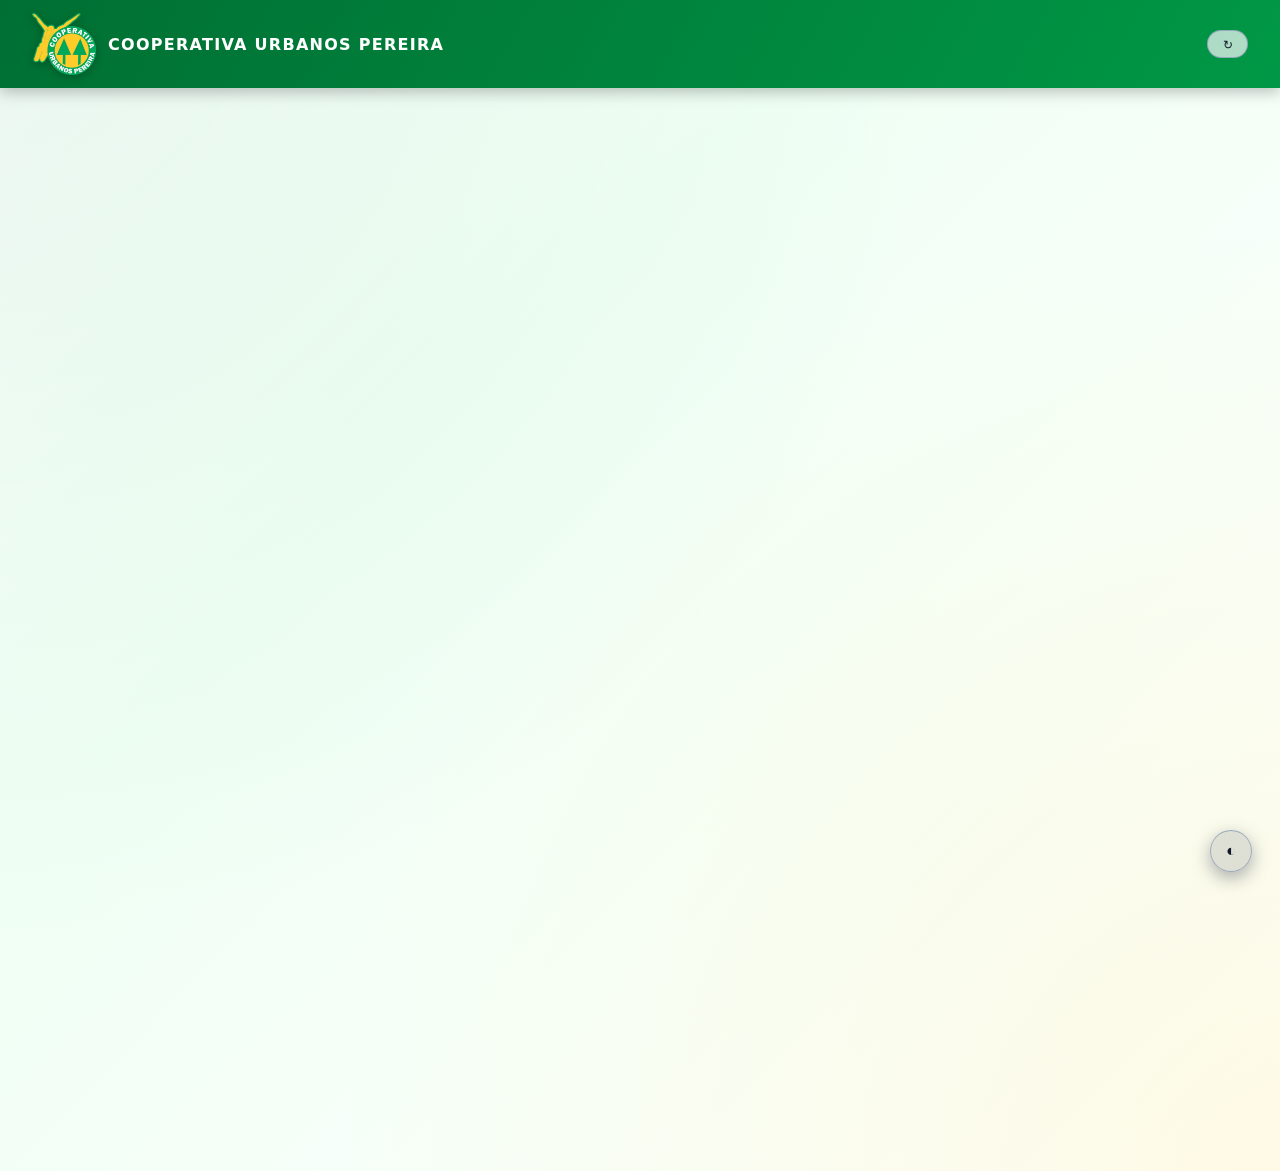
<file: index.html>
<!DOCTYPE html>
<html lang="es">
<head>
  <meta charset="UTF-8" />
  <meta name="viewport" content="width=device-width, initial-scale=1.0" />
  <meta name="description" content="Sistema de agendamiento de citas psicológicas - Cooperativa Urbanos Pereira" />
  <meta name="theme-color" content="#22c55e" />
  <meta name="apple-mobile-web-app-capable" content="yes" />
  <meta name="apple-mobile-web-app-status-bar-style" content="black-translucent" />
  <meta name="apple-mobile-web-app-title" content="Psicóloga App" />
  <title>Agendamiento Psicológico - Cooperativa Urbanos Pereira</title>
  <link rel="icon" type="image/png" href="cooperativa urbanos.png" />
  <link rel="apple-touch-icon" href="cooperativa urbanos.png" />
  <link rel="manifest" href="manifest.json" />
  <link rel="stylesheet" href="styles.css" />
</head>
<body>
  <div class="app">
    <header class="top-bar">
      <div class="brand">
        <img src="cooperativa urbanos.png" alt="Logo Cooperativa Urbanos Pereira" class="logo" />
        <div class="brand-text">
          <span class="coop-name">COOPERATIVA URBANOS PEREIRA</span>
        </div>
      </div>
      <div class="top-actions">
        <span id="user-display" class="user-display hidden"></span>
        <!-- Botones de perfil y cerrar sesión removidos -->
        <button id="refresh-btn" class="refresh-btn" type="button" aria-label="Recargar página">
          ↻
        </button>
        <button id="theme-toggle" class="theme-toggle" aria-label="Cambiar tema a oscuro">
          <!-- icono manejado por CSS -->
        </button>
      </div>
    </header>

    <!-- Overlay de autenticación (login / registro) -->
    <div id="auth-overlay" class="auth-overlay">
      <div class="auth-card">
        <div class="auth-header-row">
          <h2 class="auth-title">Bienvenido</h2>
          <button type="button" class="theme-toggle auth-theme-toggle" aria-label="Cambiar tema">
            <!-- icono manejado por CSS -->
          </button>
        </div>
        <p class="auth-subtitle">
          Inicia sesión o crea tu cuenta para agendar una cita con la psicóloga.
        </p>

        <!-- Tabs removidos - solo login -->

        <form id="login-form" class="auth-form">
          <div class="auth-field-group">
            <label for="login-name">Nombre completo</label>
            <input id="login-name" type="text" autocomplete="name" required />
          </div>
          <div class="auth-field-group">
            <label for="login-id-number">Número de identificación</label>
            <input id="login-id-number" type="text" autocomplete="off" required />
          </div>
          <div class="auth-field-group auth-privacy">
            <label class="privacy-label">
              <input id="login-privacy" type="checkbox" required />
              <span>Acepto que mis datos están seguros y protegidos. Entiendo que esta información se usa únicamente para gestionar mis citas con la psicóloga.</span>
            </label>
          </div>
          <button type="submit" class="btn btn-primary auth-submit">Iniciar sesión</button>
        </form>
      </div>
    </div>

    <main class="main">
      <section class="welcome-section hero-section" id="welcome-paciente">
        <div class="hero-text">
          <h1 class="hero-title">Te damos la bienvenida al Círculo de Apoyo</h1>
          <p>
            Te damos la bienvenida al Círculo de Apoyo, un espacio creado pensando en ti, en tu bienestar y en la importancia de sentirte escuchado(a).
            Aquí encontrarás un lugar seguro, confidencial y respetuoso, donde podrás expresar lo que estás viviendo, compartir inquietudes, emociones o situaciones que impactan tu día a día, tanto en el ámbito laboral como personal. Este no es un espacio de terapia, sino un espacio de escucha activa, acompañamiento y orientación, donde tu voz tiene valor y tu experiencia importa.
          </p>
          <p>
            Creemos firmemente que hablar, ser escuchado(a) sin juicios y encontrar comprensión puede marcar una gran diferencia. Por eso, este círculo nace como una red de apoyo, para acompañarte, fortalecer tus recursos personales y promover el autocuidado y el bienestar emocional.
          </p>
          <p class="welcome-cta"><strong>Gracias por permitirte este momento para ti. No estás solo(a).</strong></p>
        </div>
        <div class="hero-visual hero-visual-paciente"></div>
      </section>

      <section class="welcome-section hero-section hidden" id="welcome-admin">
        <div class="hero-text">
          <h1 class="hero-title">Organiza tu agenda con tranquilidad</h1>
          <p>
            Desde aquí podrás organizar tu agenda, confirmar o rechazar solicitudes de cita
            y deshabilitar días en los que no estés disponible.
          </p>
          <p>
            El calendario refleja en tiempo real las citas pedidas por los usuarios
            y te ayuda a mantener un orden claro y amable con tu tiempo y el de tus pacientes.
          </p>
        </div>
        <div class="hero-visual hero-visual-admin"></div>
      </section>

      <section class="profile-section">
        <div class="profile-card">
          <div class="profile-avatar">
            <div class="avatar-circle">P</div>
          </div>
          <div class="profile-info">
            <h2>Psicóloga Valentina</h2>
            <p class="profile-role">Psicóloga Clínica - Cooperativa Urbanos Pereira</p>
            <p class="profile-desc">
              Mi nombre es Valentina Ordoñez Castaño, psicóloga con enfoque psicosocial, y estaré acompañándote en este espacio de escucha.
              Mi labor dentro de este círculo es ofrecerte un acompañamiento respetuoso, empático y confidencial, brindándote un espacio donde puedas expresarte con libertad y confianza.
              Quiero recordarte que este espacio no sustituye procesos terapéuticos, sino que busca ser un apoyo cercano, humano y oportuno cuando sientas la necesidad de hablar y ser escuchado(a).
            </p>
            <p class="profile-contact">
              Teléfono: <a href="tel:3001234567">300 123 4567</a> ·
              Correo: <a href="mailto:valentina@coopurbanospereira.com">valentina@coopurbanospereira.com</a>
            </p>
          </div>
        </div>
      </section>

      <section class="calendar-layout">
        <div class="calendar-card">
          <div class="calendar-header">
            <button id="prev-month" class="nav-month" aria-label="Mes anterior">&lt;</button>
            <div class="month-label" id="month-label">Mes Año</div>
            <button id="next-month" class="nav-month" aria-label="Mes siguiente">&gt;</button>
          </div>
          <div class="calendar-legend">
            <span><span class="legend-box today"></span> Día actual</span>
            <span><span class="legend-box disabled"></span> Día deshabilitado</span>
            <span><span class="legend-box" style="background: #ffd633;"></span> Cita pendiente</span>
            <span><span class="legend-box" style="background: #22c55e;"></span> Cita confirmada</span>
          </div>
          <div class="calendar-grid" id="calendar-grid">
            <!-- Calendario generado por JavaScript -->
          </div>
        </div>

        <div class="side-panel">
          <div id="panel-paciente" class="panel-grid">
            <!-- Columna 1: Agendar cita -->
            <div class="panel-col">
              <h2>Agendar cita</h2>
              <p class="side-panel-text">
                Selecciona un día en el calendario para ver los horarios disponibles
                entre <strong>8:00 a.m. - 11:30 a.m.</strong> y <strong>2:00 p.m. - 4:00 p.m.</strong>
              </p>
              <div class="selected-day" id="selected-day-text">Ningún día seleccionado</div>
              <div class="time-slots" id="time-slots">
                <!-- Horarios para el paciente -->
              </div>
            </div>

            <!-- Columna 2: Mis citas -->
            <div class="panel-col">
              <h3>Mis citas</h3>
              <div class="appointments-list" id="patient-appointments">
                <!-- Lista de citas del paciente -->
              </div>
            </div>

            <!-- Columna 3: Notificaciones usuario -->
            <div class="panel-col">
              <h3>Notificaciones</h3>
              <div class="notifications-list" id="patient-notifications">
                <!-- Notificaciones al paciente -->
              </div>
            </div>
          </div>

          <div id="panel-admin" class="panel-grid hidden">
            <!-- Columna 1: Gestión del día + horas -->
            <div class="panel-col">
              <div style="display: flex; justify-content: space-between; align-items: center; margin-bottom: 1rem;">
                <h2 style="margin: 0;">Gestión del día seleccionado</h2>
                <button id="manage-users-btn" class="btn" style="background: #3b82f6; color: white; padding: 0.5rem 1rem; font-size: 0.85rem;">
                  Gestionar usuarios
                </button>
              </div>
              <p class="side-panel-text">
                Selecciona un día en el calendario para ver y gestionar las citas.
              </p>
              <div class="selected-day" id="admin-selected-day-text">Ningún día seleccionado</div>
              <button id="toggle-day" class="btn-toggle-day" disabled>
                Deshabilitar día completo
              </button>

              <h3>Horas del día</h3>
              <p class="side-panel-text side-panel-text-small">
                Haz clic en una hora para deshabilitarla o habilitarla. Las horas deshabilitadas
                aparecerán en gris para los usuarios.
              </p>
              <div class="time-slots admin-time-slots" id="admin-time-slots">
                <!-- Horas administrables por la psicóloga -->
              </div>
            </div>

            <!-- Columna 2: Citas de este día -->
            <div class="panel-col">
              <h3>Citas de este día</h3>
              <div class="appointments-list" id="admin-appointments">
                <!-- Lista de citas para la administradora -->
              </div>
            </div>

            <!-- Columna 3: Notificaciones psicóloga -->
            <div class="panel-col">
              <h3>Notificaciones</h3>
              <div class="notifications-list" id="admin-notifications">
                <!-- Notificaciones para la psicóloga -->
              </div>
            </div>
          </div>
        </div>
      </section>
    </main>
  </div>

  <div id="loading-overlay" class="loading-overlay hidden">
    <div class="loading-content">
      <img src="cooperativa urbanos.png" alt="Logo Cooperativa Urbanos Pereira" class="loading-logo" />
      <div class="loading-text">Cargando...</div>
    </div>
  </div>

  <div id="toast-container" class="toast-container"></div>

  <div id="modal-backdrop" class="modal-backdrop hidden">
    <div class="modal">
      <div class="modal-header">
        <h2 id="modal-title">Agendar cita</h2>
        <button id="modal-close" class="modal-close">&times;</button>
      </div>
      <div class="modal-body" id="modal-body">
        <!-- Contenido dinámico del modal -->
      </div>
    </div>
  </div>

  <script src="app.js"></script>
  <script>
    // Registrar Service Worker para PWA
    if ('serviceWorker' in navigator) {
      window.addEventListener('load', () => {
        navigator.serviceWorker.register('/service-worker.js')
          .then((registration) => {
            console.log('Service Worker registrado exitosamente:', registration.scope);
          })
          .catch((error) => {
            console.log('Error al registrar Service Worker:', error);
          });
      });
    }

    // Detectar si la app está instalada y mostrar botón de instalación
    let deferredPrompt;
    window.addEventListener('beforeinstallprompt', (e) => {
      // Prevenir el prompt automático
      e.preventDefault();
      // Guardar el evento para usarlo después
      deferredPrompt = e;
      // Mostrar botón de instalación personalizado (opcional)
      console.log('La app se puede instalar');
    });

    // Función para instalar la app manualmente (opcional)
    window.installApp = async () => {
      if (deferredPrompt) {
        deferredPrompt.prompt();
        const { outcome } = await deferredPrompt.userChoice;
        console.log('Resultado de la instalación:', outcome);
        deferredPrompt = null;
      }
    };
  </script>
</body>
</html>
</file>
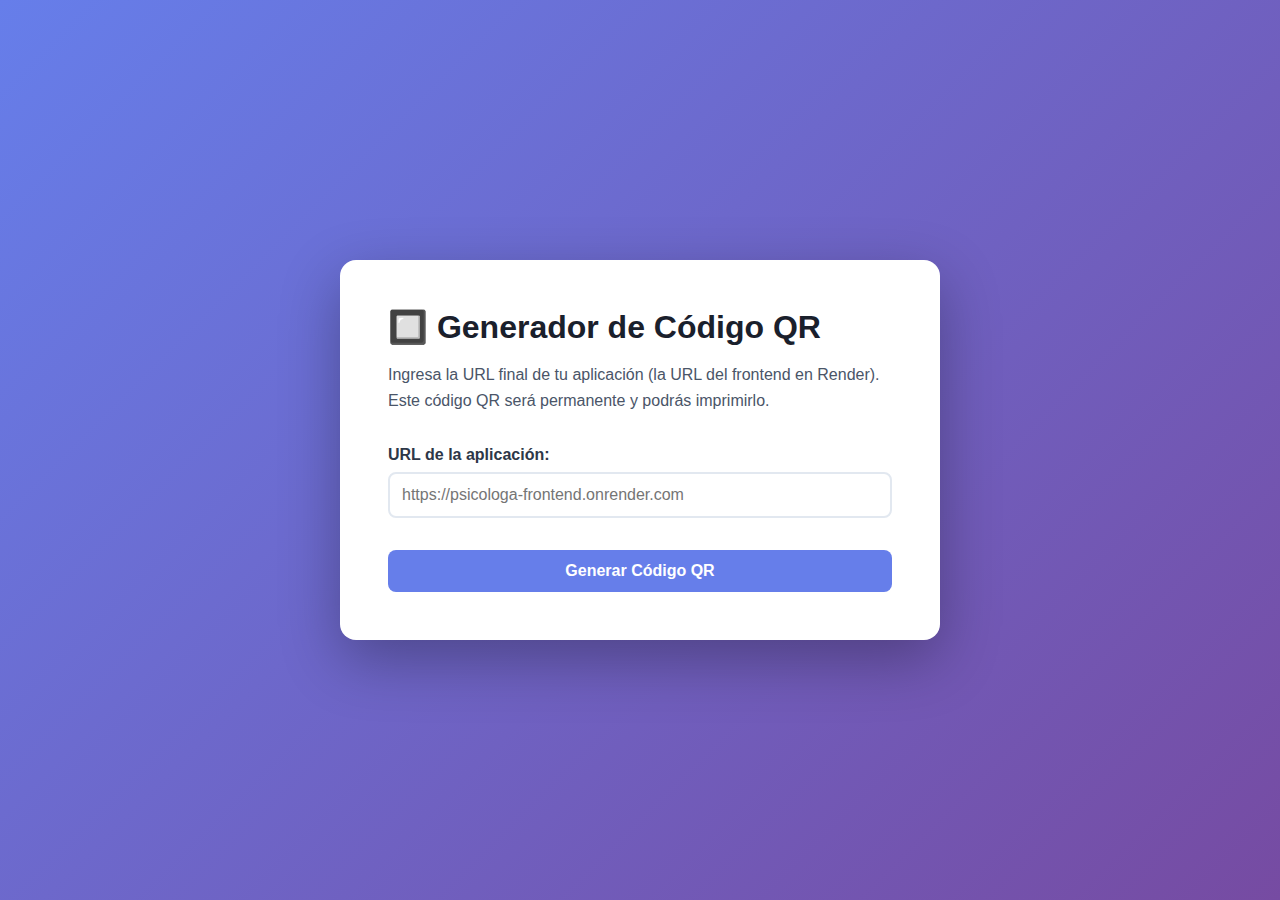
<file: generate-qr.html>
<!DOCTYPE html>
<html lang="es">
<head>
  <meta charset="UTF-8">
  <meta name="viewport" content="width=device-width, initial-scale=1.0">
  <title>Generador de Código QR - Psicóloga</title>
  <style>
    * {
      margin: 0;
      padding: 0;
      box-sizing: border-box;
    }
    body {
      font-family: -apple-system, BlinkMacSystemFont, 'Segoe UI', Roboto, Oxygen, Ubuntu, Cantarell, sans-serif;
      background: linear-gradient(135deg, #667eea 0%, #764ba2 100%);
      min-height: 100vh;
      display: flex;
      align-items: center;
      justify-content: center;
      padding: 2rem;
    }
    .container {
      background: white;
      border-radius: 16px;
      padding: 3rem;
      max-width: 600px;
      width: 100%;
      box-shadow: 0 20px 60px rgba(0, 0, 0, 0.3);
    }
    h1 {
      color: #1a202c;
      margin-bottom: 1rem;
      font-size: 2rem;
    }
    p {
      color: #4a5568;
      margin-bottom: 2rem;
      line-height: 1.6;
    }
    .input-group {
      margin-bottom: 2rem;
    }
    label {
      display: block;
      color: #2d3748;
      font-weight: 600;
      margin-bottom: 0.5rem;
    }
    input {
      width: 100%;
      padding: 0.75rem;
      border: 2px solid #e2e8f0;
      border-radius: 8px;
      font-size: 1rem;
      transition: border-color 0.2s;
    }
    input:focus {
      outline: none;
      border-color: #667eea;
    }
    button {
      background: #667eea;
      color: white;
      border: none;
      padding: 0.75rem 2rem;
      border-radius: 8px;
      font-size: 1rem;
      font-weight: 600;
      cursor: pointer;
      transition: background 0.2s;
      width: 100%;
    }
    button:hover {
      background: #5568d3;
    }
    #qr-container {
      margin-top: 2rem;
      text-align: center;
      padding: 2rem;
      background: #f7fafc;
      border-radius: 8px;
      display: none;
    }
    #qr-code {
      margin: 1rem auto;
      display: block;
    }
    .download-btn {
      margin-top: 1rem;
      background: #48bb78;
    }
    .download-btn:hover {
      background: #38a169;
    }
    .warning {
      background: #fff5f5;
      border-left: 4px solid #fc8181;
      padding: 1rem;
      margin-top: 1rem;
      border-radius: 4px;
      color: #742a2a;
    }
  </style>
</head>
<body>
  <div class="container">
    <h1>🔲 Generador de Código QR</h1>
    <p>
      Ingresa la URL final de tu aplicación (la URL del frontend en Render).
      Este código QR será permanente y podrás imprimirlo.
    </p>
    
    <div class="input-group">
      <label for="url-input">URL de la aplicación:</label>
      <input 
        type="url" 
        id="url-input" 
        placeholder="https://psicologa-frontend.onrender.com"
        value=""
      />
    </div>
    
    <button onclick="generateQR()">Generar Código QR</button>
    
    <div id="qr-container">
      <h2 style="margin-bottom: 1rem; color: #2d3748;">Tu código QR está listo</h2>
      <canvas id="qr-code"></canvas>
      <button class="download-btn" onclick="downloadQR()">Descargar QR como imagen</button>
    </div>
    
    <div class="warning" style="display: none;" id="warning">
      ⚠️ Asegúrate de que esta sea la URL final y definitiva. Si cambias la URL después de imprimir el QR, tendrás que generar uno nuevo.
    </div>
  </div>

  <script src="https://cdn.jsdelivr.net/npm/qrcode@1.5.3/build/qrcode.min.js"></script>
  <script>
    let currentQRDataURL = null;

    function generateQR() {
      const url = document.getElementById('url-input').value.trim();
      
      if (!url) {
        alert('Por favor, ingresa una URL válida');
        return;
      }

      // Validar que sea una URL válida
      try {
        new URL(url);
      } catch (e) {
        alert('Por favor, ingresa una URL válida (debe comenzar con http:// o https://)');
        return;
      }

      const canvas = document.getElementById('qr-code');
      const container = document.getElementById('qr-container');
      const warning = document.getElementById('warning');

      // Generar el código QR
      QRCode.toCanvas(canvas, url, {
        width: 400,
        margin: 2,
        color: {
          dark: '#000000',
          light: '#FFFFFF'
        }
      }, function (error) {
        if (error) {
          console.error(error);
          alert('Error al generar el código QR. Por favor, intenta de nuevo.');
          return;
        }

        // Convertir canvas a imagen para descarga
        currentQRDataURL = canvas.toDataURL('image/png');
        container.style.display = 'block';
        warning.style.display = 'block';
      });
    }

    function downloadQR() {
      if (!currentQRDataURL) {
        alert('Primero genera el código QR');
        return;
      }

      const url = document.getElementById('url-input').value.trim();
      const link = document.createElement('a');
      link.download = 'codigo-qr-psicologa.png';
      link.href = currentQRDataURL;
      link.click();
    }

    // Permitir generar con Enter
    document.getElementById('url-input').addEventListener('keypress', function(e) {
      if (e.key === 'Enter') {
        generateQR();
      }
    });
  </script>
</body>
</html>
</file>
<file: styles.css>
:root {
  --coop-green: #009846;
  --coop-green-dark: #006f33;
  --coop-yellow: #ffd633;
  --coop-yellow-soft: #fff6cc;
  --coop-blue: #1e90ff;
  --coop-gray-light: #f5f5f5;
  --coop-gray-medium: #cccccc;
  --text-main: #243238;
  --text-muted: #607d8b;
  --danger: #e53935;
  --success: #2e7d32;
  --pending: #f9a825;
  --white: #ffffff;
}

*,
*::before,
*::after {
  box-sizing: border-box;
}

body {
  margin: 0;
  font-family: system-ui, -apple-system, BlinkMacSystemFont, 'Segoe UI', sans-serif;
  background:
    radial-gradient(circle at 0% 0%, rgba(0, 152, 70, 0.08), transparent 55%),
    radial-gradient(circle at 100% 100%, rgba(255, 214, 51, 0.12), transparent 55%),
    linear-gradient(135deg, #ffffff 0%, #f0fff4 35%, #ffffff 100%);
  color: var(--text-main);
}

.app {
  min-height: 100vh;
}

.top-bar {
  display: flex;
  align-items: center;
  justify-content: space-between;
  padding: 0.75rem 2rem;
  background: linear-gradient(120deg, var(--coop-green-dark), var(--coop-green));
  color: var(--white);
  box-shadow: 0 4px 14px rgba(0, 0, 0, 0.25);
  position: sticky;
  top: 0;
  z-index: 10;
}

.brand {
  display: flex;
  align-items: center;
  gap: 0.75rem;
}

.logo {
  width: 64px;
  height: 64px;
  object-fit: contain;
  filter: drop-shadow(0 2px 4px rgba(0, 0, 0, 0.25));
}

.brand-text {
  display: flex;
  flex-direction: column;
}

.top-actions {
  display: flex;
  align-items: center;
  gap: 0.75rem;
}

.user-display {
  font-size: 0.8rem;
  font-weight: 500;
  color: #f9fafb;
  padding: 0.25rem 0.75rem;
  border-radius: 999px;
  background: rgba(15, 23, 42, 0.22);
  border: 1px solid rgba(148, 163, 184, 0.7);
  max-width: 220px;
  white-space: nowrap;
  overflow: hidden;
  text-overflow: ellipsis;
}

.refresh-btn {
  border-radius: 999px;
  border: 1px solid rgba(148, 163, 184, 0.9);
  background: rgba(248, 250, 252, 0.7);
  color: #0f172a;
  padding: 0.35rem 0.9rem;
  font-size: 0.78rem;
  cursor: pointer;
  display: inline-flex;
  align-items: center;
  justify-content: center;
  transition: background 0.2s ease, color 0.2s ease, transform 0.1s ease,
    box-shadow 0.2s ease;
}

.refresh-btn:hover {
  background: #e5e7eb;
  transform: translateY(-1px);
  box-shadow: 0 3px 8px rgba(0, 0, 0, 0.25);
}

.role-switch.hidden {
  display: none !important;
}

.logout-btn {
  border-radius: 999px;
  border: 1px solid rgba(248, 113, 113, 0.95);
  background: rgba(248, 113, 113, 0.35); /* más sólido y claro en tema claro */
  color: #b91c1c;
  padding: 0.35rem 0.9rem;
  font-size: 0.78rem;
  cursor: pointer;
  display: inline-flex;
  align-items: center;
  justify-content: center;
  transition: background 0.2s ease, color 0.2s ease, transform 0.1s ease,
    box-shadow 0.2s ease;
}

.logout-btn:hover {
  background: rgba(248, 113, 113, 0.45);
  transform: translateY(-1px);
  box-shadow: 0 3px 8px rgba(0, 0, 0, 0.25);
}

.logout-btn.hidden {
  display: none !important;
}

.coop-name {
  font-weight: 800;
  letter-spacing: 0.08em;
  font-size: 1rem;
}

.app-name {
  font-size: 0.9rem;
}

.role-switch {
  display: flex;
  gap: 0.5rem;
}

.theme-toggle {
  border-radius: 999px;
  border: 1px solid rgba(148, 163, 184, 0.9);
  background: rgba(15, 23, 42, 0.12);
  color: #0f172a;
  padding: 0.35rem 1rem;
  font-size: 0.8rem;
  cursor: pointer;
  display: inline-flex;
  align-items: center;
  justify-content: center;
  transition: background 0.2s ease, color 0.2s ease, transform 0.1s ease,
    box-shadow 0.2s ease;
}

.theme-toggle::before {
  content: "◐"; /* icono minimalista */
  font-size: 1.05rem;
}

.theme-toggle:hover {
  background: rgba(0, 0, 0, 0.25);
  transform: translateY(-1px);
  box-shadow: 0 3px 8px rgba(0, 0, 0, 0.3);
}

/* ---------- Autenticación (login / registro) ---------- */

.auth-overlay {
  position: fixed;
  inset: 0;
  display: flex;
  align-items: center;
  justify-content: center;
  background:
    radial-gradient(circle at 0% 0%, rgba(45, 212, 191, 0.22), transparent 55%),
    radial-gradient(circle at 100% 100%, rgba(96, 165, 250, 0.25), transparent 55%),
    linear-gradient(135deg, #f9fafb 0%, #eff6ff 45%, #e0f2fe 100%);
  z-index: 40;
}

.auth-card {
  width: min(420px, 94vw);
  background: #ffffff;
  border-radius: 18px;
  border: 1px solid rgba(148, 163, 184, 0.5);
  padding: 1.6rem 1.5rem 1.4rem;
  box-shadow: 0 22px 60px rgba(0, 0, 0, 0.6);
  color: #0f172a;
  backdrop-filter: blur(16px);
  animation: scaleIn 0.35s ease-out;
}

.auth-header-row {
  display: flex;
  align-items: center;
  justify-content: space-between;
  gap: 0.75rem;
  margin-bottom: 0.4rem;
}

.auth-card .theme-toggle {
  padding-inline: 0.8rem;
  font-size: 0.78rem;
}

.auth-title {
  margin: 0 0 0.25rem;
  font-size: 1.3rem;
  font-weight: 700;
}

.auth-subtitle {
  margin: 0 0 0.9rem;
  font-size: 0.86rem;
  color: #4b5563;
}

.auth-tabs {
  display: inline-flex;
  padding: 0.16rem;
  border-radius: 999px;
  background: #f1f5f9;
  border: 1px solid rgba(148, 163, 184, 0.6);
  margin-bottom: 1rem;
}

.auth-tab {
  border: none;
  background: transparent;
  color: #4b5563;
  font-size: 0.86rem;
  padding: 0.35rem 0.9rem;
  border-radius: 999px;
  cursor: pointer;
  transition: background 0.15s ease, color 0.15s ease, transform 0.1s ease;
}

.auth-tab.active {
  background: linear-gradient(135deg, #22c55e, #16a34a);
  color: #0b1120;
  font-weight: 600;
}

.auth-form {
  display: flex;
  flex-direction: column;
  gap: 0.65rem;
}

.auth-field-group {
  display: flex;
  flex-direction: column;
  gap: 0.2rem;
}

.auth-field-group label {
  font-size: 0.78rem;
  color: #4b5563;
}

.auth-field-group input {
  border-radius: 999px;
  border: 1px solid rgba(148, 163, 184, 0.7);
  background: #ffffff;
  color: #0f172a;
  padding: 0.45rem 0.8rem;
  font-size: 0.86rem;
  outline: none;
  transition: border-color 0.15s ease, box-shadow 0.15s ease, background 0.15s ease;
}

.auth-field-group input::placeholder {
  color: #6b7280;
}

.auth-field-group input:focus {
  border-color: #22c55e;
  box-shadow: 0 0 0 1px rgba(34, 197, 94, 0.6);
  background: #ffffff;
}

/* Contenedor para campo de contraseña con botón de mostrar/ocultar */
.password-input-wrapper {
  position: relative;
  display: flex;
  align-items: center;
}

.password-input-wrapper input {
  padding-right: 2.5rem; /* Espacio para el botón */
  width: 100%;
}

.password-toggle {
  position: absolute;
  right: 0.6rem;
  background: none;
  border: none;
  cursor: pointer;
  padding: 0.25rem;
  display: flex;
  align-items: center;
  justify-content: center;
  color: #6b7280;
  transition: color 0.15s ease, transform 0.15s ease;
  z-index: 1;
}

.password-toggle:hover {
  color: #22c55e;
  transform: scale(1.1);
}

.password-toggle:active {
  transform: scale(0.95);
}

.password-toggle-icon {
  width: 18px;
  height: 18px;
  user-select: none;
  pointer-events: none;
  transition: opacity 0.15s ease;
  display: block;
}

/* Icono de ojo tachado (ocultar) - se muestra cuando está activo */
.password-toggle-icon.password-toggle-icon-hide {
  position: absolute;
  opacity: 0;
  pointer-events: none;
}

.password-toggle.active .password-toggle-icon:not(.password-toggle-icon-hide) {
  opacity: 0;
}

.password-toggle.active .password-toggle-icon.password-toggle-icon-hide {
  opacity: 1;
}

/* Estilos para modo oscuro */
body.dark-theme .password-toggle {
  color: #9ca3af;
}

body.dark-theme .password-toggle:hover {
  color: #22c55e;
}

.auth-submit {
  margin-top: 0.35rem;
  width: 100%;
  background: var(--coop-green);
  color: #ffffff;
  border: none;
  font-weight: 600;
}

.auth-remember .remember-label {
  display: flex;
  align-items: center;
  gap: 0.35rem;
  font-size: 0.78rem;
  color: #4b5563;
}

.auth-remember input[type="checkbox"] {
  width: 14px;
  height: 14px;
  border-radius: 4px;
}

.auth-privacy .privacy-label {
  display: flex;
  align-items: flex-start;
  gap: 0.5rem;
  font-size: 0.75rem;
  color: #4b5563;
  line-height: 1.4;
  cursor: pointer;
}

.auth-privacy .privacy-label span {
  flex: 1;
}

.auth-privacy input[type="checkbox"] {
  width: 16px;
  height: 16px;
  margin-top: 0.1rem;
  flex-shrink: 0;
  cursor: pointer;
}

.auth-privacy input[type="checkbox"]:required:invalid {
  border-color: #ef4444;
}

.auth-submit:hover {
  background: var(--coop-green-dark);
}

.auth-helper {
  margin-top: 0.4rem;
  font-size: 0.78rem;
  color: #6b7280;
}

@media (max-width: 640px) {
  .main {
    max-width: 100%;
    margin: 0.75rem auto 1.5rem;
    padding: 0 0.4rem 1.5rem; /* menos margen lateral */
  }

  .welcome-section {
    grid-template-columns: minmax(0, 1fr);
    padding: 1rem 0.7rem; /* reduce aún más los lados para que el texto se acerque al borde */
  }

  .hero-text {
    max-width: 100%;
  }

  .hero-title {
    font-size: 1.9rem;
    line-height: 1.15;
  }

  .welcome-section p {
    font-size: 0.9rem;
  }

  .auth-card {
    padding-inline: 1.1rem;
  }

  .user-display {
    max-width: 100%;
    white-space: normal;
  }

  /* En móvil ocultamos la columna de \"Agendar cita\"; el usuario agenda desde el modal */
  #panel-paciente .panel-col:first-child {
    display: none;
  }
}

/* Variantes en modo oscuro para la autenticación */
body.dark-theme .auth-overlay {
  background: radial-gradient(circle at 0% 0%, rgba(15, 23, 42, 0.92), transparent 55%),
    radial-gradient(circle at 100% 100%, rgba(0, 0, 0, 0.9), transparent 55%),
    linear-gradient(135deg, #020617 0%, #020617 40%, #020617 100%);
}

body.dark-theme .auth-card {
  background: linear-gradient(145deg, rgba(15, 118, 110, 0.14), rgba(22, 163, 74, 0.1))
      border-box,
    radial-gradient(circle at 0 0, rgba(56, 189, 248, 0.35), transparent 55%) border-box;
  color: #e5e7eb;
  border-color: rgba(148, 163, 184, 0.6);
}

body.dark-theme .auth-subtitle {
  color: #cbd5f5;
}

body.dark-theme .auth-tabs {
  background: rgba(15, 23, 42, 0.7);
  border-color: rgba(148, 163, 184, 0.6);
}

body.dark-theme .auth-tab {
  color: #9ca3af;
}

body.dark-theme .auth-field-group label {
  color: #cbd5f5;
}

body.dark-theme .auth-field-group input {
  background: rgba(15, 23, 42, 0.9);
  color: #e5e7eb;
}

body.dark-theme .auth-field-group input:focus {
  background: rgba(15, 23, 42, 0.95);
}

body.dark-theme .auth-helper {
  color: #9ca3af;
}

.role-btn {
  border-radius: 999px;
  border: 1px solid rgba(255, 255, 255, 0.7);
  background: transparent;
  color: var(--white);
  padding: 0.4rem 1.1rem;
  font-size: 0.85rem;
  cursor: pointer;
  display: inline-flex;
  align-items: center;
  gap: 0.35rem;
  transition: background 0.25s ease, color 0.25s ease, transform 0.1s ease,
    box-shadow 0.2s ease;
}

.role-btn.active {
  background: var(--coop-yellow);
  color: var(--coop-green-dark);
  border-color: transparent;
  box-shadow: 0 3px 10px rgba(0, 0, 0, 0.25);
}

.role-btn:hover {
  transform: translateY(-1px);
}

.role-btn:active {
  transform: translateY(0);
  box-shadow: 0 1px 4px rgba(0, 0, 0, 0.2);
}

.main {
  max-width: 1700px;
  margin: 1.5rem auto 2rem;
  padding: 0 1.25rem 2rem;
}

.welcome-section {
  background: linear-gradient(120deg, #009846 0%, #00c27a 35%, #3f8efc 75%, #8e44ad 100%);
  border-radius: 22px;
  padding: 1.8rem 2rem;
  box-shadow: 0 4px 20px rgba(0, 0, 0, 0.18);
  position: relative;
  overflow: hidden;
  opacity: 0;
  transform: translateY(12px);
  animation: fadeInUp 0.7s ease-out 0.1s forwards;
  display: grid;
  grid-template-columns: minmax(0, 1fr); /* en escritorio el texto ocupa todo el ancho útil */
  gap: 1.5rem;
  align-items: center;
  color: #ffffff;
}

.hero-text {
  position: relative;
  z-index: 1;
  max-width: 900px; /* permite que el texto se extienda más hacia la derecha en PC */
}

.hero-title {
  margin: 0 0 0.75rem;
  font-size: 2.2rem;
  line-height: 1.2;
  font-weight: 800;
  letter-spacing: 0.02em;
}

.welcome-section p {
  margin: 0.25rem 0;
  font-size: 0.98rem;
  color: rgba(255, 255, 255, 0.92);
}

.welcome-cta {
  margin-top: 0.7rem;
  font-size: 1.02rem;
}

.hero-visual {
  display: none;
}

/* Fondo específico para la vista de usuario: mitad texto, mitad color corporativo */
#welcome-paciente {
  background: linear-gradient(
    90deg,
    rgba(0, 152, 70, 1) 0%,
    rgba(0, 194, 122, 1) 40%,
    rgba(0, 194, 122, 0.96) 55%,
    rgba(63, 142, 252, 0.96) 100%
  );
}

/* Fondo para la vista de psicóloga (solo degradado) */
#welcome-admin {
  background: linear-gradient(120deg, #009846 0%, #00c27a 35%, #3f8efc 75%, #8e44ad 100%);
}

.profile-section {
  margin: 1.5rem 0 1rem;
}

.profile-card {
  display: flex;
  align-items: center;
  gap: 1.25rem;
  background: var(--white);
  border-radius: 16px;
  padding: 1rem 1.25rem;
  box-shadow: 0 8px 26px rgba(0, 0, 0, 0.12);
  border: 1px solid rgba(0, 0, 0, 0.03);
  position: relative;
  overflow: hidden;
  opacity: 0;
  transform: translateY(14px);
  animation: fadeInUp 0.7s ease-out 0.25s forwards;
}

.profile-avatar {
  flex-shrink: 0;
}

.avatar-circle {
  width: 72px;
  height: 72px;
  border-radius: 50%;
  background: radial-gradient(circle at 30% 30%, var(--coop-yellow), var(--coop-green));
  display: flex;
  align-items: center;
  justify-content: center;
  color: var(--white);
  font-size: 2rem;
  font-weight: 700;
  box-shadow: 0 4px 12px rgba(0, 0, 0, 0.2);
  animation: floatAvatar 3s ease-in-out infinite;
}

.profile-info h2 {
  margin: 0 0 0.25rem;
  font-size: 1.25rem;
}

.profile-role {
  margin: 0 0 0.25rem;
  font-size: 0.92rem;
  color: var(--coop-green-dark);
  font-weight: 600;
}

.profile-desc {
  margin: 0;
  font-size: 0.9rem;
  color: var(--text-muted);
}

.profile-contact {
  margin: 0.4rem 0 0;
  font-size: 0.88rem;
  color: var(--text-main);
}

.profile-contact a {
  color: var(--coop-green-dark);
  text-decoration: none;
  font-weight: 600;
}

.profile-contact a:hover {
  text-decoration: underline;
}

.calendar-layout {
  display: grid;
  grid-template-columns: minmax(0, 1.6fr) minmax(0, 1.4fr);
  gap: 1.25rem;
  margin-top: 1.5rem;
}

.calendar-card {
  background: var(--white);
  border-radius: 18px;
  padding: 1rem 1.1rem 1.25rem;
  box-shadow: 0 10px 30px rgba(0, 0, 0, 0.14);
  backdrop-filter: blur(10px);
  opacity: 0;
  transform: translateY(16px);
  animation: fadeInUp 0.7s ease-out 0.35s forwards;
}

.calendar-header {
  display: flex;
  align-items: center;
  justify-content: space-between;
  margin-bottom: 0.5rem;
}

.month-label {
  font-weight: 600;
  font-size: 1.05rem;
}

.nav-month {
  width: 32px;
  height: 32px;
  border-radius: 999px;
  border: 1px solid var(--coop-gray-medium);
  background: var(--white);
  cursor: pointer;
  display: inline-flex;
  align-items: center;
  justify-content: center;
  font-size: 1rem;
  color: var(--coop-green-dark);
  transition: background 0.2s ease, transform 0.1s ease, border-color 0.2s ease;
}

.nav-month:hover {
  background: var(--coop-yellow-soft);
  border-color: var(--coop-green);
  transform: translateY(-1px);
}

.calendar-legend {
  display: flex;
  flex-wrap: wrap;
  gap: 0.65rem 1rem;
  margin-bottom: 0.75rem;
  font-size: 0.8rem;
  color: var(--text-muted);
}

.legend-box {
  width: 16px;
  height: 16px;
  border-radius: 4px;
  display: inline-block;
  margin-right: 0.3rem;
  border: 1px solid rgba(0, 0, 0, 0.08);
}

.legend-box.today {
  background: var(--coop-blue);
}

.legend-box.disabled {
  background: #c0c0c0;
}

.legend-box.pending {
  background: var(--pending);
}

.legend-box.confirmed {
  background: var(--success);
}

.calendar-grid {
  display: grid;
  grid-template-columns: repeat(7, 1fr);
  gap: 0.4rem;
  align-items: center;
  justify-items: center;
}

.calendar-day-name {
  text-align: center;
  font-size: 0.75rem;
  font-weight: 600;
  text-transform: uppercase;
  color: var(--text-muted);
  padding: 0.3rem 0;
}

.calendar-cell {
  position: relative;
  min-height: 70px;
  padding: 0.3rem 0.4rem;
  border-radius: 12px;
  background: var(--coop-gray-light);
  cursor: pointer;
  transition: background 0.18s ease, transform 0.12s ease, box-shadow 0.2s ease;
  font-size: 0.88rem;
  display: flex;
  flex-direction: column;
}

/* Sobrescribir estilos para los corazones */
.calendar-cell.calendar-heart {
  border-radius: 0; /* Sin border-radius para que el clip-path funcione */
  padding: 0; /* Sin padding para que el clip-path funcione correctamente */
}

/* Forma de corazón completa usando clip-path - TODOS los días */
.calendar-heart {
  background: #ffb3d9; /* Rosa claro para todos los días */
  border: none;
  position: relative;
  overflow: visible; /* Cambiado a visible para que el clip-path no corte el contenido */
  /* Clip-path para dar forma de corazón perfecto - path cerrado sin puntitas */
  /* Path optimizado: corazón simétrico y suave */
  clip-path: path("M50 85 L45 80 C20 55, 5 40, 5 25 C5 15, 12 8, 22 8 C30 8, 36 12, 40 18 C44 12, 50 8, 58 8 C68 8, 75 15, 75 25 C75 40, 60 55, 35 80 L50 85 Z");
  -webkit-clip-path: path("M50 85 L45 80 C20 55, 5 40, 5 25 C5 15, 12 8, 22 8 C30 8, 36 12, 40 18 C44 12, 50 8, 58 8 C68 8, 75 15, 75 25 C75 40, 60 55, 35 80 L50 85 Z");
  /* Asegurar que el contenido se mantenga dentro */
  display: flex;
  flex-direction: column;
  align-items: center;
  justify-content: flex-start;
  padding-top: 0.5rem;
  /* Ajustar el tamaño para que el corazón se vea bien */
  width: 100%;
  height: 0;
  padding-bottom: 100%; /* Mantener aspecto cuadrado */
  min-height: 70px;
  /* Asegurar que el clip-path se renderice correctamente */
  transform: translateZ(0);
  -webkit-transform: translateZ(0);
}

.calendar-heart .day-number {
  position: absolute;
  top: 0.5rem;
  left: 50%;
  transform: translateX(-50%);
  z-index: 1;
  font-weight: 600;
  text-align: center;
  color: #333;
}

/* Colores según estado de citas - sobre el rosa claro base */
.calendar-heart.heart-pending {
  background: #ffd633; /* Amarillo para pendientes */
}

.calendar-heart.heart-pending .day-number {
  color: #333;
}

.calendar-heart.heart-confirmed {
  background: #22c55e; /* Verde para confirmadas */
  color: #ffffff;
}

.calendar-heart.heart-confirmed .day-number {
  color: #ffffff;
}

.calendar-cell.empty {
  background: transparent;
  cursor: default;
}

.calendar-heart:hover:not(.empty):not(.disabled):not(.past) {
  box-shadow: 0 4px 10px rgba(0, 0, 0, 0.12);
  transform: translateY(-2px) scale(1.05);
}

.calendar-heart:hover:not(.empty):not(.disabled):not(.past):not(.heart-pending):not(.heart-confirmed) {
  background: #ff99cc; /* Rosa un poco más oscuro al hover */
  transform: translateY(-2px) scale(1.05);
}

.calendar-cell .day-number {
  font-weight: 600;
}

.calendar-heart.today {
  background: var(--coop-blue);
  color: var(--white);
  animation: pulseToday 2.2s ease-in-out infinite;
}

.calendar-heart.today .day-number {
  color: #ffffff;
}

.calendar-heart.today.heart-pending {
  background: #ffd633;
}

.calendar-heart.today.heart-pending .day-number {
  color: #333;
}

.calendar-heart.today.heart-confirmed {
  background: #22c55e;
}

.calendar-heart.today.heart-confirmed .day-number {
  color: #ffffff;
}

.calendar-heart.disabled {
  background: #c0c0c0;
  color: #444444;
  cursor: not-allowed;
  opacity: 0.6;
}

.calendar-heart.disabled .day-number {
  color: #444444;
}

.calendar-cell.past {
  opacity: 0.55;
  cursor: not-allowed;
}

.calendar-cell .status-dots {
  margin-top: auto;
  display: flex;
  gap: 0.18rem;
}

.status-dot {
  width: 11px;
  height: 11px;
  border-radius: 999px;
}

.status-dot.pending {
  background: var(--pending);
}

.status-dot.confirmed {
  background: var(--success);
}

.status-dot-wrapper {
  display: inline-flex;
  align-items: center;
  gap: 0.18rem;
}

.status-count {
  min-width: 16px;
  height: 16px;
  border-radius: 999px;
  background: rgba(255, 255, 255, 0.9);
  color: var(--coop-green-dark);
  font-size: 0.7rem;
  font-weight: 600;
  display: inline-flex;
  align-items: center;
  justify-content: center;
  box-shadow: 0 1px 3px rgba(0, 0, 0, 0.25);
}

.side-panel {
  background: var(--white);
  border-radius: 18px;
  padding: 1rem 1.1rem 1.25rem;
  box-shadow: 0 10px 30px rgba(0, 0, 0, 0.14);
  backdrop-filter: blur(10px);
  display: flex;
  flex-direction: column;
  gap: 0.75rem;
  opacity: 0;
  transform: translateY(20px);
  animation: fadeInUp 0.7s ease-out 0.45s forwards;
}

.panel-grid {
  display: grid;
  grid-template-columns: minmax(0, 1.05fr) minmax(0, 1.05fr) minmax(0, 1.05fr);
  gap: 0.75rem;
}

.panel-col {
  display: flex;
  flex-direction: column;
  gap: 0.75rem;
}

.side-panel h2 {
  margin: 0 0 0.4rem;
  font-size: 1.05rem;
}

.side-panel h3 {
  margin: 0.75rem 0 0.3rem;
  font-size: 0.95rem;
}

.side-panel-text {
  margin: 0 0 0.5rem;
  font-size: 0.85rem;
  color: var(--text-muted);
}

.side-panel-text-small {
  font-size: 0.8rem;
}

.selected-day {
  background: var(--coop-gray-light);
  border-radius: 10px;
  padding: 0.4rem 0.6rem;
  font-size: 0.9rem;
}

.time-slots {
  display: flex;
  flex-wrap: wrap;
  gap: 0.4rem;
  margin-top: 1.1rem; /* bajamos los horarios dentro del panel */
}

.time-slot-btn {
  flex: 0 0 calc(50% - 0.4rem); /* 2 por fila en Agendar cita (usuario) */
  border-radius: 999px;
  border: 1px solid var(--coop-green);
  background: transparent;
  padding: 0.5rem 0.8rem; /* más altos y cómodos de tocar */
  font-size: 0.86rem; /* texto un poco más grande */
  cursor: pointer;
  color: var(--coop-green-dark);
  transition: background 0.15s ease, color 0.15s ease, transform 0.05s ease;
}

.time-slot-btn:hover {
  background: var(--coop-green);
  color: var(--white);
}

.time-slot-btn.disabled {
  border-color: var(--coop-gray-medium);
  color: var(--coop-gray-medium);
  cursor: not-allowed;
}

.admin-time-slots .time-slot-btn.disabled-hour {
  border-color: var(--coop-gray-medium);
  background: #e0e0e0;
  color: #777;
  cursor: pointer;
}

/* En el panel de la psicóloga seguimos usando 3 columnas para las horas */
.admin-time-slots .time-slot-btn {
  flex: 0 0 calc(33.33% - 0.4rem);
}

.admin-time-slots .time-slot-btn.disabled-hour:hover {
  background: #d4d4d4;
}

.appointments-list,
.notifications-list {
  border-radius: 10px;
  border: 1px solid #e0e0e0;
  padding: 0.4rem 0.5rem;
  max-height: 420px;
  overflow-y: auto;
  background: #fafafa;
  font-size: 0.82rem;
  scrollbar-width: thin; /* Firefox */
  scrollbar-color: #9ca3af #f1f5f9;
}

.appointments-list::-webkit-scrollbar,
.notifications-list::-webkit-scrollbar {
  width: 8px;
}

.appointments-list::-webkit-scrollbar-track,
.notifications-list::-webkit-scrollbar-track {
  background: #f1f5f9;
  border-radius: 4px;
}

.appointments-list::-webkit-scrollbar-thumb,
.notifications-list::-webkit-scrollbar-thumb {
  background: #9ca3af;
  border-radius: 4px;
}

.appointments-list::-webkit-scrollbar-thumb:hover,
.notifications-list::-webkit-scrollbar-thumb:hover {
  background: #6b7280;
}

.appointments-list.empty,
.notifications-list.empty {
  color: var(--text-muted);
  font-style: italic;
}

.appointment-item {
  padding: 0.35rem 0.2rem;
  border-bottom: 1px solid #e0e0e0;
  display: flex;
  flex-direction: column;
  gap: 0.18rem;
}

#admin-appointments .appointment-item {
  cursor: pointer;
  border-radius: 8px;
  transition: background 0.16s ease, transform 0.06s ease, box-shadow 0.16s ease;
}

#admin-appointments .appointment-item:hover {
  background: rgba(148, 163, 184, 0.12);
  transform: translateY(-1px);
  box-shadow: 0 4px 12px rgba(15, 23, 42, 0.25);
}

/* Líneas separadoras más oscuras en modo oscuro para que no se vean blancas */
body.dark-theme .appointment-item {
  border-bottom-color: #111827;
}

.appointment-item:last-child {
  border-bottom: none;
}

.appointment-main {
  display: flex;
  justify-content: space-between;
  gap: 0.35rem;
}

.appointment-time {
  font-weight: 600;
}

.appointment-status {
  font-size: 0.75rem;
  padding: 0.05rem 0.4rem;
  border-radius: 999px;
  text-transform: uppercase;
  letter-spacing: 0.04em;
}

.status-pending {
  background: rgba(249, 168, 37, 0.15);
  color: var(--pending);
}

.status-confirmed {
  background: rgba(46, 125, 50, 0.15);
  color: var(--success);
}

.status-rejected,
.status-cancelled {
  background: rgba(229, 57, 53, 0.1);
  color: var(--danger);
}

.appointment-meta {
  font-size: 0.78rem;
  color: var(--text-muted);
}

.appointment-actions {
  display: flex;
  gap: 0.35rem;
  margin-top: 0.25rem;
}

.btn {
  border-radius: 999px;
  border: none;
  padding: 0.25rem 0.6rem;
  font-size: 0.78rem;
  cursor: pointer;
  display: inline-flex;
  align-items: center;
  justify-content: center;
  gap: 0.25rem;
  transition: background 0.18s ease, box-shadow 0.2s ease, transform 0.06s ease;
}

.btn-confirm {
  background: var(--success);
  color: var(--white);
}

.btn-reject {
  background: var(--danger);
  color: var(--white);
}

.btn:hover {
  box-shadow: 0 2px 6px rgba(0, 0, 0, 0.3);
  transform: translateY(-1px);
}

.btn:active {
  transform: translateY(0);
  box-shadow: 0 1px 4px rgba(0, 0, 0, 0.25);
}

.btn-toggle-day {
  width: 100%;
  margin-top: 0.35rem;
  border-radius: 999px;
  border: none;
  padding: 0.45rem 0.6rem;
  font-size: 0.86rem;
  cursor: pointer;
  background: var(--coop-yellow);
  color: var(--coop-green-dark);
  font-weight: 600;
  transition: background 0.15s ease, box-shadow 0.15s ease, transform 0.05s ease;
}

.btn-toggle-day.disabled {
  background: #e0e0e0;
  color: #777;
  cursor: not-allowed;
}

.btn-toggle-day:not(.disabled):hover {
  background: #ffcc00;
  box-shadow: 0 2px 6px rgba(0, 0, 0, 0.25);
  transform: translateY(-1px);
}

.notification-item {
  padding: 0.3rem 0.2rem;
  border-bottom: 1px solid #e0e0e0;
}

.notification-item:last-child {
  border-bottom: none;
}

.notification-date {
  font-size: 0.72rem;
  color: var(--text-muted);
}

.notification-message {
  font-size: 0.8rem;
}

.notification-type {
  font-size: 0.72rem;
  text-transform: uppercase;
  letter-spacing: 0.05em;
  color: var(--coop-green-dark);
}

.hidden {
  display: none !important;
}

.modal-backdrop {
  position: fixed;
  inset: 0;
  background: rgba(0, 0, 0, 0.4);
  display: flex;
  align-items: center;
  justify-content: center;
  z-index: 20;
}

.modal {
  background: var(--white);
  border-radius: 14px;
  width: min(420px, 90vw);
  max-height: 80vh;
  display: flex;
  flex-direction: column;
  box-shadow: 0 18px 40px rgba(0, 0, 0, 0.35);
  animation: scaleIn 0.25s ease-out;
}

.modal-header {
  padding: 0.75rem 0.9rem;
  border-bottom: 1px solid #e0e0e0;
  display: flex;
  align-items: center;
  justify-content: space-between;
}

.modal-header h2 {
  margin: 0;
  font-size: 1rem;
}

.modal-close {
  border: none;
  background: transparent;
  font-size: 1.3rem;
  cursor: pointer;
  color: var(--text-muted);
  transition: color 0.15s ease, transform 0.1s ease;
}

.modal-close:hover {
  color: var(--coop-green-dark);
  transform: rotate(4deg) scale(1.05);
}

.modal-body {
  padding: 0.75rem 0.9rem 0.9rem;
  font-size: 0.9rem;
}

.modal-helper-text {
  font-size: 0.8rem;
  color: var(--text-muted);
  margin-top: 0.2rem;
  margin-bottom: 0.4rem;
}

.modal-body p {
  margin-top: 0;
}

.modal-actions {
  display: flex;
  justify-content: flex-end;
  gap: 0.4rem;
  margin-top: 0.75rem;
}

.note-textarea {
  width: 100%;
  min-height: 70px;
  border-radius: 8px;
  border: 1px solid #d0d0d0;
  padding: 0.4rem 0.5rem;
  font-family: inherit;
  font-size: 0.9rem;
  resize: vertical;
  margin-top: 0.2rem;
}

/* Pantalla de carga */
.loading-overlay {
  position: fixed;
  inset: 0;
  background: rgba(0, 0, 0, 0.6);
  display: flex;
  align-items: center;
  justify-content: center;
  z-index: 50;
}

.loading-content {
  display: flex;
  flex-direction: column;
  align-items: center;
  gap: 0.75rem;
}

.loading-logo {
  width: 120px;
  height: auto;
  filter: drop-shadow(0 8px 20px rgba(0, 0, 0, 0.6));
  animation: pulseLogo 1.4s ease-in-out infinite;
}

.loading-text {
  color: #ffffff;
  font-size: 0.9rem;
  letter-spacing: 0.18em;
  text-transform: uppercase;
  font-weight: 600;
}

body.dark-theme .loading-overlay {
  background: rgba(0, 0, 0, 0.8);
}

/* Toast notifications */
.toast-container {
  position: fixed;
  right: 1.5rem;
  bottom: 4.5rem;
  display: flex;
  flex-direction: column;
  gap: 0.5rem;
  z-index: 60;
}

.toast {
  min-width: 260px;
  max-width: 320px;
  padding: 0.6rem 0.9rem;
  border-radius: 10px;
  font-size: 0.8rem;
  display: flex;
  align-items: flex-start;
  gap: 0.5rem;
  box-shadow: 0 8px 22px rgba(15, 23, 42, 0.45);
  background: #ffffff;
  color: #0f172a;
  border-left: 3px solid #0ea5e9;
  opacity: 0;
  transform: translateY(10px);
  animation: toast-in 0.25s ease-out forwards;
}

.toast-icon {
  font-size: 1rem;
  margin-top: 0.05rem;
}

.toast-success {
  border-left-color: #22c55e;
}

.toast-error {
  border-left-color: #ef4444;
}

.toast-info {
  border-left-color: #0ea5e9;
}

.toast.hide {
  opacity: 0;
  transform: translateY(10px);
  transition: opacity 0.2s ease, transform 0.2s ease;
}

body.dark-theme .toast {
  background: #020617;
  color: #e5e7eb;
  box-shadow: 0 10px 26px rgba(0, 0, 0, 0.8);
}

@keyframes toast-in {
  from {
    opacity: 0;
    transform: translateY(10px);
  }
  to {
    opacity: 1;
    transform: translateY(0);
  }
}

/* Tema oscuro */
body.dark-theme {
  background:
    radial-gradient(circle at 0% 0%, rgba(0, 0, 0, 0.6), transparent 55%),
    radial-gradient(circle at 100% 100%, rgba(0, 0, 0, 0.7), transparent 55%),
    linear-gradient(135deg, #151515 0%, #111827 40%, #020617 100%);
  color: #e5e7eb;
}

body.dark-theme .theme-toggle {
  background: rgba(255, 255, 255, 0.06);
  border-color: rgba(255, 255, 255, 0.5);
  color: #f9fafb;
}

body.dark-theme .logout-btn {
  border-color: rgba(248, 113, 113, 0.95);
  background: rgba(127, 29, 29, 0.55);
  color: #fee2e2;
}

body.dark-theme .refresh-btn {
  border-color: rgba(148, 163, 184, 0.9);
  background: rgba(15, 23, 42, 0.9);
  color: #e5e7eb;
}

body.dark-theme .user-display {
  background: rgba(15, 23, 42, 0.75);
  border-color: rgba(148, 163, 184, 0.8);
}

body.dark-theme .theme-toggle::before {
  content: "◑";
}

/* Botón de tema como flotante abajo a la derecha (solo el de la barra superior) */
#theme-toggle {
  position: fixed;
  right: 1.75rem;
  bottom: 1.75rem;
  width: 42px;
  height: 42px;
  padding: 0;
  font-size: 1rem;
  border-radius: 999px;
  box-shadow: 0 6px 18px rgba(15, 23, 42, 0.35);
  z-index: 45;
}

#theme-toggle:hover {
  transform: translateY(-2px);
  box-shadow: 0 10px 24px rgba(15, 23, 42, 0.45);
}

body.dark-theme .theme-toggle:hover {
  background: rgba(255, 255, 255, 0.15);
}

body.dark-theme .calendar-card,
body.dark-theme .side-panel,
body.dark-theme .profile-card,
body.dark-theme .modal {
  background: #111827;
  box-shadow: 0 14px 40px rgba(0, 0, 0, 0.7);
}

body.dark-theme .profile-contact {
  color: #e5e7eb;
}

body.dark-theme .profile-contact a {
  color: #bfdbfe;
}

body.dark-theme .appointments-list,
body.dark-theme .notifications-list {
  background: #020617;
  border-color: #1f2937;
  scrollbar-color: #4b5563 #020617; /* Firefox */
}

body.dark-theme .selected-day {
  background: #0f172a;
  color: #e5e7eb;
}

body.dark-theme .calendar-cell {
  background: #020617;
}

/* Los corazones siempre tienen color rosa claro, incluso en modo oscuro */
body.dark-theme .calendar-heart {
  background: #ffb3d9; /* Rosa claro para todos los días */
}

body.dark-theme .calendar-heart .day-number {
  color: #333;
}

body.dark-theme .calendar-cell:hover:not(.empty):not(.disabled):not(.past) {
  background: #0f172a;
}

body.dark-theme .calendar-heart:hover:not(.empty):not(.disabled):not(.past):not(.heart-pending):not(.heart-confirmed) {
  background: #ff99cc; /* Rosa un poco más oscuro al hover */
}

body.dark-theme .calendar-cell.disabled {
  background: #374151;
  color: #d1d5db;
}

body.dark-theme .calendar-heart.disabled {
  background: #c0c0c0;
}

body.dark-theme .calendar-cell.today {
  background: #1d4ed8; /* azul más oscuro para destacar en modo oscuro */
  color: #e5e7eb;
}

body.dark-theme .calendar-heart.today {
  background: var(--coop-blue);
}

body.dark-theme .calendar-heart.today .day-number {
  color: #ffffff;
}

body.dark-theme .side-panel-text,
body.dark-theme .appointment-meta,
body.dark-theme .notification-date {
  color: #9ca3af;
}

body.dark-theme .profile-desc {
  color: #9ca3af;
}

body.dark-theme .btn-toggle-day {
  background: #facc15;
  color: #111827;
}

body.dark-theme .btn-toggle-day.disabled {
  background: #4b5563;
  color: #d1d5db;
}

body.dark-theme .time-slot-btn.disabled {
  border-color: #4b5563;
  color: #4b5563;
}

body.dark-theme .admin-time-slots .time-slot-btn.disabled-hour {
  background: #4b5563;
  border-color: #6b7280;
  color: #e5e7eb;
}

body.dark-theme .modal-backdrop {
  background: rgba(0, 0, 0, 0.7);
}

body.dark-theme .note-textarea {
  background: #020617;
  color: #e5e7eb;
  border-color: #374151;
}

body.dark-theme .appointments-list::-webkit-scrollbar-track,
body.dark-theme .notifications-list::-webkit-scrollbar-track {
  background: #020617;
}

body.dark-theme .appointments-list::-webkit-scrollbar-thumb,
body.dark-theme .notifications-list::-webkit-scrollbar-thumb {
  background: #4b5563;
}

body.dark-theme .appointments-list::-webkit-scrollbar-thumb:hover,
body.dark-theme .notifications-list::-webkit-scrollbar-thumb:hover {
  background: #9ca3af;
}

/* Hero más oscuro en modo oscuro */
body.dark-theme #welcome-paciente {
  background: linear-gradient(
    90deg,
    rgba(6, 78, 59, 0.98) 0%,
    rgba(5, 150, 105, 0.97) 40%,
    rgba(15, 23, 42, 0.99) 100%
  );
}

body.dark-theme #welcome-admin {
  background: linear-gradient(120deg, #064e3b 0%, #047857 35%, #1f2937 70%, #020617 100%);
}

/* Animaciones clave */
@keyframes fadeInUp {
  from {
    opacity: 0;
    transform: translateY(24px);
  }
  to {
    opacity: 1;
    transform: translateY(0);
  }
}

@keyframes floatAvatar {
  0% {
    transform: translateY(0);
  }
  50% {
    transform: translateY(-4px);
  }
  100% {
    transform: translateY(0);
  }
}

@keyframes pulseToday {
  0% {
    box-shadow: 0 0 0 0 rgba(30, 144, 255, 0.5);
  }
  70% {
    box-shadow: 0 0 0 10px rgba(30, 144, 255, 0);
  }
  100% {
    box-shadow: 0 0 0 0 rgba(30, 144, 255, 0);
  }
}

@keyframes pulseLogo {
  0% {
    transform: scale(0.96);
    opacity: 0.9;
  }
  50% {
    transform: scale(1.04);
    opacity: 1;
  }
  100% {
    transform: scale(0.96);
    opacity: 0.9;
  }
}

@keyframes scaleIn {
  from {
    opacity: 0;
    transform: scale(0.92) translateY(8px);
  }
  to {
    opacity: 1;
    transform: scale(1) translateY(0);
  }
}

@media (max-width: 900px) {
  .calendar-layout {
    grid-template-columns: 1fr;
  }

  .top-bar {
    flex-direction: column;
    align-items: flex-start;
    gap: 0.35rem;
  }

  .top-actions {
    width: 100%;
    justify-content: space-between;
  }

  .role-switch {
    align-self: stretch;
    justify-content: flex-start;
  }
}

@media (max-width: 640px) {
  .main {
    max-width: 100%;
    margin: 0.75rem auto 1.5rem;
    padding: 0 0.4rem 1.5rem;
  }

  .welcome-section {
    grid-template-columns: minmax(0, 1fr);
    padding: 1rem 0.7rem;
  }

  .hero-text {
    max-width: 100%;
  }

  .hero-title {
    font-size: 1.9rem;
    line-height: 1.15;
  }

  .welcome-section p {
    font-size: 0.9rem;
  }

  .profile-card {
    flex-direction: column;
    align-items: flex-start;
  }

  .panel-grid {
    grid-template-columns: 1fr;
  }

  .appointments-list,
  .notifications-list {
    max-height: 320px;
  }

  .calendar-cell {
    min-height: 52px;
  }

  /* Ajustes específicos para corazones en móviles */
  .calendar-heart {
    min-height: 50px;
    padding-top: 0.35rem;
    overflow: visible; /* Asegurar que el clip-path se vea completo */
    /* Asegurar que el corazón tenga suficiente espacio */
    width: calc(100% - 2px);
    margin: 1px;
  }

  .calendar-heart .day-number {
    font-size: 0.75rem;
    top: 0.35rem;
    font-weight: 600;
  }

  .calendar-grid {
    gap: 0.25rem;
    padding: 0.2rem;
  }

  /* Asegurar que el contenedor del calendario tenga suficiente espacio */
  .calendar-card {
    padding: 0.75rem;
  }

  .time-slot-btn {
    flex-basis: calc(50% - 0.4rem);
  }
}
</file>
